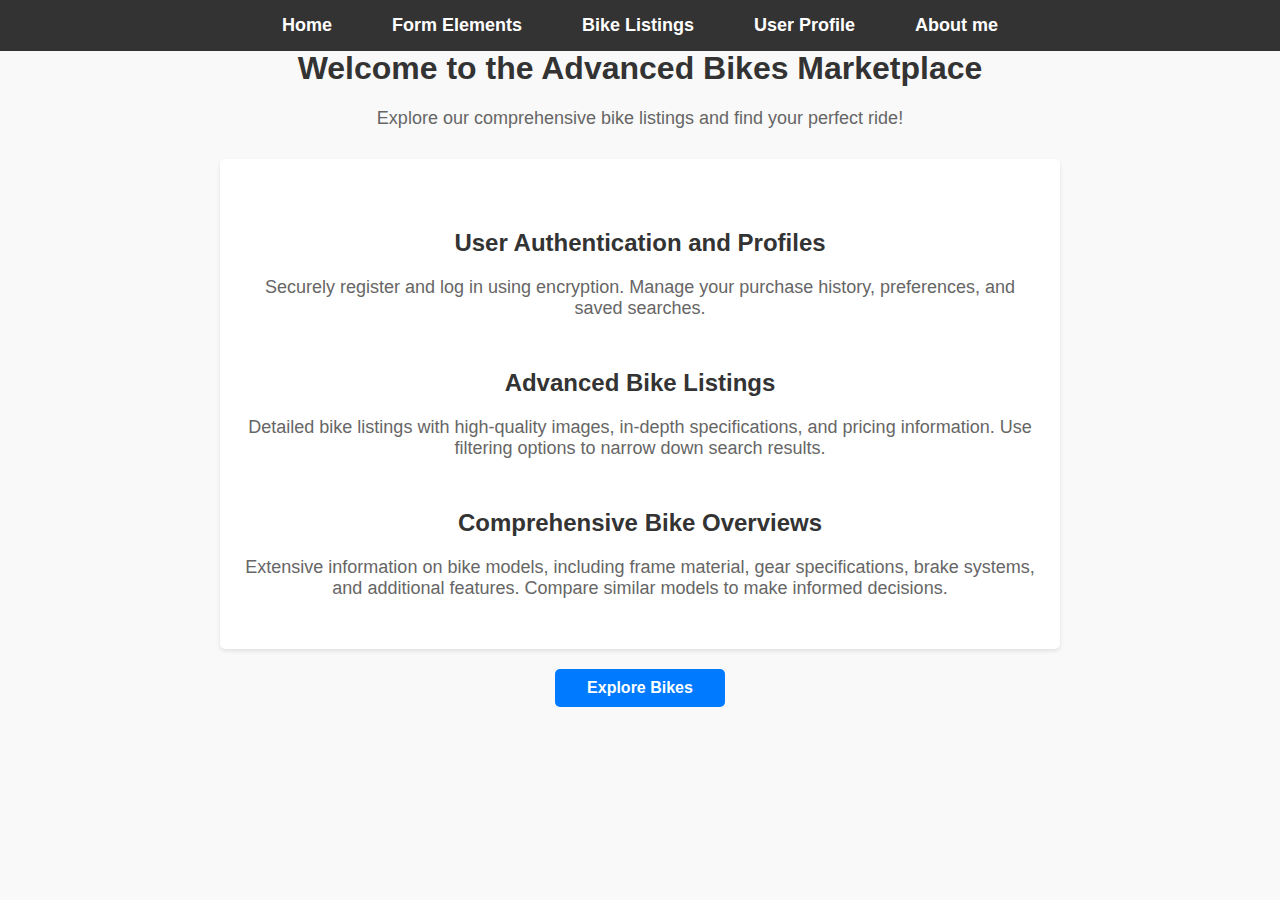
<file: index.html>
<!DOCTYPE html>
<html lang="en">
<head>
    <meta charset="UTF-8">
    <meta name="viewport" content="width=device-width, initial-scale=1.0">
    <title>Advanced Bikes Marketplace</title>
</head>
<style>
    /* General styles */
body {
    font-family: Arial, sans-serif;
    background-color: #f9f9f9;
    margin: 0;
    padding: 0;
}

h1, h2 {
    color: #333;
    text-align: center;
    margin-top: 50px;
    font-family: 'Helvetica', sans-serif;
    font-weight: bold;
}

p, ul {
    text-align: center;
    font-size: 18px;
    color: #666;
    margin-bottom: 30px;
}

ul {
    list-style-type: none;
    padding: 0;
}

ul li {
    margin-bottom: 10px;
}

.container {
    max-width: 800px;
    margin: 0 auto;
    padding: 20px;
    background-color: #fff;
    border-radius: 5px;
    box-shadow: 0 2px 4px rgba(0, 0, 0, 0.1);
    margin-top: 80px;
}

.profile-photo {
    text-align: center;
    margin-bottom: 30px;
}

.profile-photo img {
    width: 150px;
    height: 150px;
    border-radius: 50%;
}

/* Navigation bar styles */
nav {
    background-color: #333;
    position: fixed;
    width: 100%;
    top: 0;
    z-index: 1000;
}

nav ul {
    list-style: none;
    margin: 0;
    padding: 0;
    display: flex;
    justify-content: center;
}

nav ul li {
    margin: 0 15px;
}

nav ul li a {
    display: block;
    padding: 15px;
    color: #fff;
    text-decoration: none;
    font-weight: bold;
}

nav ul li a:hover {
    background-color: #575757;
}

/* Home page specific styles */
.features {
    max-width: 800px;
    margin: 0 auto;
    padding: 20px;
    background-color: #fff;
    border-radius: 5px;
    box-shadow: 0 2px 4px rgba(0, 0, 0, 0.1);
    margin-top: 80px;
}

.feature-item {
    margin-bottom: 20px;
}

.feature-title {
    font-weight: bold;
    color: #333;
}

.feature-description {
    color: #666;
}

a.explore-bikes {
    display: block;
    width: 150px;
    margin: 20px auto;
    padding: 10px;
    text-align: center;
    background-color: #007bff;
    color: #fff;
    border-radius: 5px;
    text-decoration: none;
    font-weight: bold;
}

a.explore-bikes:hover {
    background-color: #0056b3;
}

/* Index page specific styles */
.index-intro {
    text-align: center;
    margin: 0 auto;
    padding: 20px;
}

.index-intro h1 {
    color: #333;
    font-family: 'Helvetica', sans-serif;
    font-weight: bold;
    margin-top: 50px;
}

.index-intro p {
    font-size: 18px;
    color: #666;
    margin-bottom: 30px;
}

</style>
<body style="font-family: Arial, sans-serif; background-color: #f9f9f9; margin: 0; padding: 0;">
    <nav>
        <ul>
            <li><a href="index.html">Home</a></li>
            <li><a href="form.html">Form Elements</a></li>
            <li><a href="bike_listings.html">Bike Listings</a></li>
            <li><a href="user_profile.html">User Profile</a></li>
            <li><a href="aboutme.html">About me</a></li>
        </ul>
    </nav>
    <h1 style="color: #333; text-align: center; margin-top: 50px; font-family: 'Helvetica', sans-serif; font-weight: bold;">
        Welcome to the Advanced Bikes Marketplace
    </h1>
    <p style="text-align: center; font-size: 18px; color: #666; margin-bottom: 30px;">
        Explore our comprehensive bike listings and find your perfect ride!
    </p>
    <div class="features" style="max-width: 800px; margin: 0 auto; padding: 20px; background-color: #fff; border-radius: 5px; box-shadow: 0 2px 4px rgba(0, 0, 0, 0.1);">
        <div class="feature-item" style="margin-bottom: 20px;">
            <h2 class="feature-title" style="font-weight: bold; color: #333;">User Authentication and Profiles</h2>
            <p class="feature-description" style="color: #666;">
                Securely register and log in using encryption. Manage your purchase history, preferences, and saved searches.
            </p>
        </div>
        <div class="feature-item" style="margin-bottom: 20px;">
            <h2 class="feature-title" style="font-weight: bold; color: #333;">Advanced Bike Listings</h2>
            <p class="feature-description" style="color: #666;">
                Detailed bike listings with high-quality images, in-depth specifications, and pricing information. Use filtering options to narrow down search results.
            </p>
        </div>
        <div class="feature-item" style="margin-bottom: 20px;">
            <h2 class="feature-title" style="font-weight: bold; color: #333;">Comprehensive Bike Overviews</h2>
            <p class="feature-description" style="color: #666;">
                Extensive information on bike models, including frame material, gear specifications, brake systems, and additional features. Compare similar models to make informed decisions.
            </p>
        </div>
    </div>
    <!-- Additional content for the home page -->
    <a href="bike_listings.html" style="display: block; width: 150px; margin: 20px auto; padding: 10px; text-align: center; background-color: #007bff; color: #fff; border-radius: 5px; text-decoration: none; font-weight: bold;">
        Explore Bikes
    </a>
</body>
</html>
</file>
